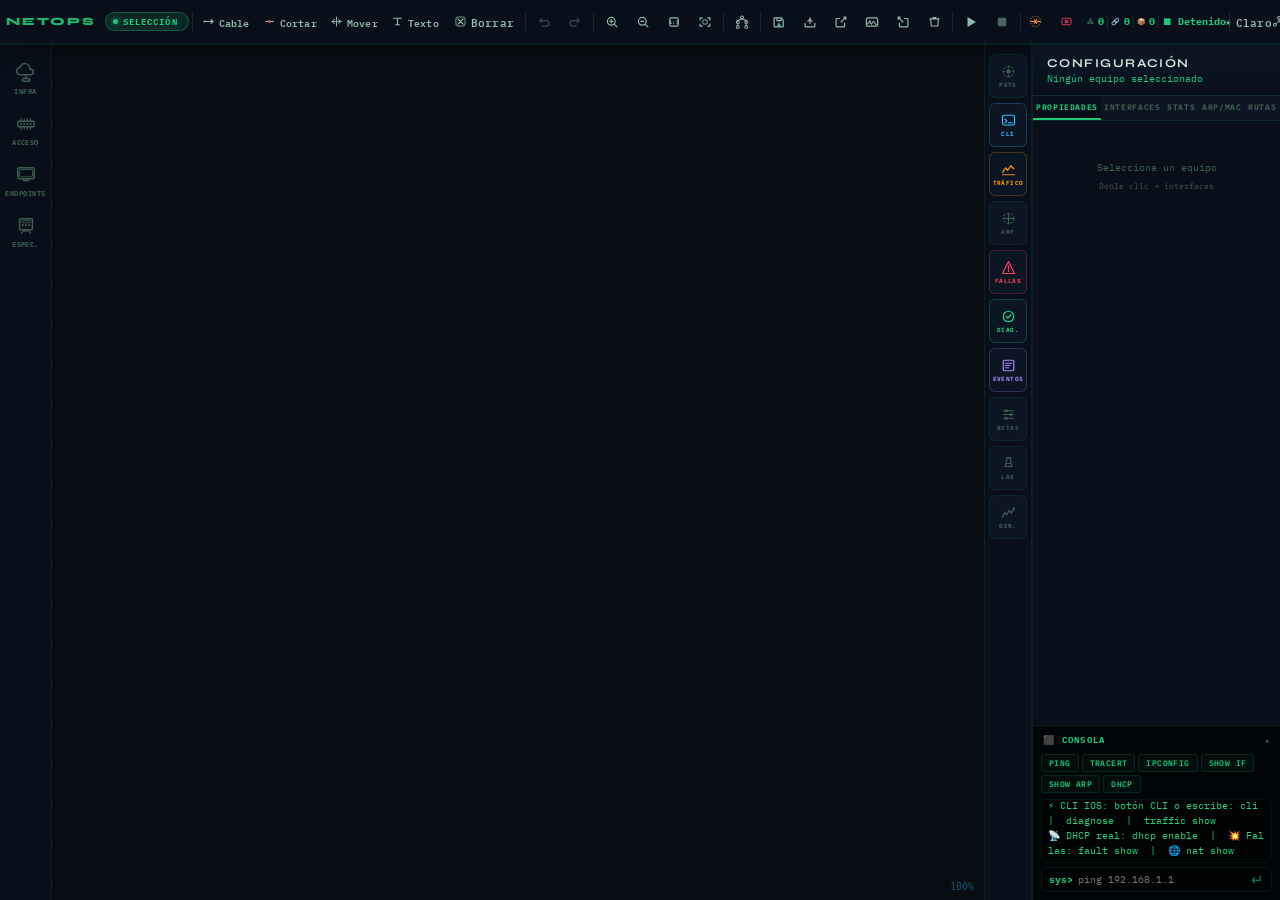
<file: simulador/index.html>
<!DOCTYPE html>
<html lang="es">
<head>
    <meta charset="UTF-8">
    <meta name="viewport" content="width=device-width, initial-scale=1.0">
    <title>NETOPS — Simulador de Red</title>
    <link rel="stylesheet" href="css/style.css">
    <link rel="icon" href="data:image/svg+xml,<svg xmlns=%22http://www.w3.org/2000/svg%22 viewBox=%220 0 32 32%22><rect width=%2232%22 height=%2232%22 rx=%224%22 fill=%22%23080f1a%22/><text y=%2224%22 x=%224%22 font-size=%2222%22 font-family=%22monospace%22 fill=%22%231ec878%22>⬡</text></svg>">
    <link href="https://fonts.googleapis.com/icon?family=Material+Icons+Outlined" rel="stylesheet">
    <meta name="google-site-verification" content="AhdD5Buj0zkjqekWatTvs5LrlQUJJcmGLckdR0I0AFw" />
</head>
<body>

<div class="container">

    <!-- ══════════════════════════════════════════════════
         HEADER SUPERIOR — acciones rápidas
    ═══════════════════════════════════════════════════ -->
    <header class="top-bar">

        <!-- Modo actual pill -->
        <div class="tb-mode-pill">
            <span class="tb-mode-dot" id="modeDot"></span>
            <span class="tb-mode-label" id="modeStatus">Selección</span>
        </div>

        <div class="tb-sep"></div>

        <!-- MODOS -->
        <div class="tb-group" title="Modos">
            <button class="tb-btn mode-btn" id="cableMode" title="Cable (C)">
                <svg viewBox="0 0 20 20"><path d="M3 10h14M14 7l3 3-3 3" stroke="currentColor" stroke-width="1.8" fill="none" stroke-linecap="round" stroke-linejoin="round"/><circle cx="4" cy="10" r="1.5" fill="currentColor"/></svg>
                <span>Cable</span>
            </button>
            <button class="tb-btn mode-btn" id="delCableMode" title="Cortar cable">
                <svg viewBox="0 0 20 20"><path d="M4 10h5M11 10h5" stroke="currentColor" stroke-width="1.8" fill="none" stroke-linecap="round"/><path d="M9 8l2 4M11 8L9 12" stroke="var(--danger)" stroke-width="1.5" stroke-linecap="round"/></svg>
                <span>Cortar</span>
            </button>
            <button class="tb-btn mode-btn" id="panMode" title="Pan (Alt+clic)">
                <svg viewBox="0 0 20 20"><path d="M10 3v14M3 10h14" stroke="currentColor" stroke-width="1.5" fill="none" stroke-linecap="round"/><path d="M7 7l-4 3 4 3M13 7l4 3-4 3" fill="none" stroke="currentColor" stroke-width="1.5" stroke-linecap="round" stroke-linejoin="round"/></svg>
                <span>Mover</span>
            </button>
            <button class="tb-btn mode-btn" id="textMode" title="Texto (T)">
                <svg viewBox="0 0 20 20"><path d="M4 5h12M10 5v10M7 15h6" stroke="currentColor" stroke-width="1.8" fill="none" stroke-linecap="round"/></svg>
                <span>Texto</span>
            </button>
            <button class="tb-btn danger" id="deleteMode" title="Eliminar (Supr)">
                <svg viewBox="0 0 20 20"><path d="M6 6l8 8M14 6l-8 8" stroke="currentColor" stroke-width="2" fill="none" stroke-linecap="round"/><rect x="3" y="3" width="14" height="14" rx="3" fill="none" stroke="currentColor" stroke-width="1.3"/></svg>
                <span>Borrar</span>
            </button>
        </div>

        <div class="tb-sep"></div>

        <!-- UNDO / REDO -->
        <div class="tb-group">
            <button class="tb-btn icon-only" id="undoBtn" title="Deshacer (Ctrl+Z)">
                <svg viewBox="0 0 20 20"><path d="M4 8H13a4 4 0 010 8H8" stroke="currentColor" stroke-width="1.7" fill="none" stroke-linecap="round" stroke-linejoin="round"/><path d="M4 8L7 5M4 8l3 3" stroke="currentColor" stroke-width="1.7" fill="none" stroke-linecap="round" stroke-linejoin="round"/></svg>
            </button>
            <button class="tb-btn icon-only" id="redoBtn" title="Rehacer (Ctrl+Y)">
                <svg viewBox="0 0 20 20"><path d="M16 8H7a4 4 0 000 8h5" stroke="currentColor" stroke-width="1.7" fill="none" stroke-linecap="round" stroke-linejoin="round"/><path d="M16 8l-3-3M16 8l-3 3" stroke="currentColor" stroke-width="1.7" fill="none" stroke-linecap="round" stroke-linejoin="round"/></svg>
            </button>
        </div>

        <div class="tb-sep"></div>

        <!-- ZOOM -->
        <div class="tb-group">
            <button class="tb-btn icon-only" id="zoomIn" title="Acercar (+)">
                <svg viewBox="0 0 20 20"><circle cx="9" cy="9" r="5.5" fill="none" stroke="currentColor" stroke-width="1.7"/><path d="M13.5 13.5L17 17M7 9h4M9 7v4" stroke="currentColor" stroke-width="1.7" stroke-linecap="round"/></svg>
            </button>
            <button class="tb-btn icon-only" id="zoomOut" title="Alejar (-)">
                <svg viewBox="0 0 20 20"><circle cx="9" cy="9" r="5.5" fill="none" stroke="currentColor" stroke-width="1.7"/><path d="M13.5 13.5L17 17M7 9h4" stroke="currentColor" stroke-width="1.7" stroke-linecap="round"/></svg>
            </button>
            <button class="tb-btn icon-only" id="zoomReset" title="Zoom 100%">
                <svg viewBox="0 0 20 20"><rect x="4" y="4" width="12" height="12" rx="2" fill="none" stroke="currentColor" stroke-width="1.7"/><text x="10" y="13.5" font-size="7" fill="currentColor" text-anchor="middle" font-weight="700">1:1</text></svg>
            </button>
            <button class="tb-btn icon-only" id="fitAll" title="Fit (F)">
                <svg viewBox="0 0 20 20"><path d="M3 7V4h3M14 4h3v3M17 13v3h-3M6 16H3v-3" stroke="currentColor" stroke-width="1.7" fill="none" stroke-linecap="round" stroke-linejoin="round"/><rect x="7" y="7" width="6" height="6" rx="1" fill="none" stroke="currentColor" stroke-width="1.3"/></svg>
            </button>
        </div>

        <div class="tb-sep"></div>

        <!-- ORDENAR TOPOLOGÍA -->
        <div class="tb-group">
            <button class="tb-btn" id="autoLayoutBtn" title="Ordenar topología automáticamente">
                <svg viewBox="0 0 20 20" fill="none" stroke="currentColor" stroke-width="1.6" stroke-linecap="round" stroke-linejoin="round">
                    <circle cx="10" cy="3.5" r="2"/>
                    <circle cx="4"  cy="10" r="2"/>
                    <circle cx="16" cy="10" r="2"/>
                    <circle cx="4"  cy="17" r="2"/>
                    <circle cx="16" cy="17" r="2"/>
                    <line x1="10" y1="5.5" x2="4"  y2="8"/>
                    <line x1="10" y1="5.5" x2="16" y2="8"/>
                    <line x1="4"  y1="12" x2="4"  y2="15"/>
                    <line x1="16" y1="12" x2="16" y2="15"/>
                </svg>
                <span>Ordenar</span>
            </button>
        </div>

        <div class="tb-sep"></div>

        <!-- ARCHIVO -->
        <div class="tb-group">
            <button class="tb-btn icon-only" id="saveNet" title="Guardar">
                <svg viewBox="0 0 20 20"><path d="M4 4h9l3 3v9a1 1 0 01-1 1H4a1 1 0 01-1-1V5a1 1 0 011-1z" fill="none" stroke="currentColor" stroke-width="1.7"/><path d="M13 4v4H7V4M10 11v5M8 14l2 2 2-2" stroke="currentColor" stroke-width="1.5" stroke-linecap="round" stroke-linejoin="round" fill="none"/></svg>
            </button>
            <button class="tb-btn icon-only" id="loadNet" title="Cargar">
                <svg viewBox="0 0 20 20"><path d="M3 12v4a1 1 0 001 1h12a1 1 0 001-1v-4M10 4v8M7 9l3-3 3 3" stroke="currentColor" stroke-width="1.7" fill="none" stroke-linecap="round" stroke-linejoin="round"/></svg>
            </button>
            <button class="tb-btn icon-only" id="exportNet" title="Exportar JSON">
                <svg viewBox="0 0 20 20"><path d="M14 3h3v3M17 3l-7 7M8 5H4a1 1 0 00-1 1v10a1 1 0 001 1h10a1 1 0 001-1v-4" stroke="currentColor" stroke-width="1.7" fill="none" stroke-linecap="round" stroke-linejoin="round"/></svg>
            </button>
            <button class="tb-btn icon-only" id="exportPNG" title="Exportar imagen PNG">
                <svg viewBox="0 0 20 20"><rect x="2" y="4" width="16" height="12" rx="2" fill="none" stroke="currentColor" stroke-width="1.7"/><circle cx="7" cy="9" r="1.5" fill="currentColor"/><path d="M2 14l4-4 3 3 3-4 4 5" stroke="currentColor" stroke-width="1.5" fill="none" stroke-linecap="round" stroke-linejoin="round"/></svg>
            </button>
            <label class="tb-btn icon-only" title="Importar JSON" style="cursor:pointer">
                <svg viewBox="0 0 20 20"><path d="M6 3H3v3M3 3l7 7M12 5h4a1 1 0 011 1v10a1 1 0 01-1 1H6a1 1 0 01-1-1v-4" stroke="currentColor" stroke-width="1.7" fill="none" stroke-linecap="round" stroke-linejoin="round"/></svg>
                <input type="file" id="importFile" accept=".json" style="display:none">
            </label>
            <button class="tb-btn icon-only danger" id="clearAll" title="Limpiar todo">
                <svg viewBox="0 0 20 20"><path d="M3 6h14M8 6V4h4v2M16 6l-1 11H5L4 6" stroke="currentColor" stroke-width="1.7" fill="none" stroke-linecap="round" stroke-linejoin="round"/></svg>
            </button>
        </div>

        <div class="tb-sep"></div>

        <!-- SIMULACIÓN -->
        <div class="tb-group">
            <button class="tb-btn" id="startSimulation" title="Iniciar simulación">
                <svg viewBox="0 0 20 20"><polygon points="5,3 17,10 5,17" fill="currentColor"/></svg>
                <span>Simular</span>
            </button>
            <button class="tb-btn icon-only" id="stopSimulation" title="Detener simulación" style="opacity:0.5">
                <svg viewBox="0 0 20 20"><rect x="4" y="4" width="12" height="12" rx="2" fill="currentColor"/></svg>
            </button>
        </div>

        <div class="tb-sep"></div>

        <!-- FALLOS -->
        <div class="tb-group">
            <button class="tb-btn mode-btn" id="failCableMode" title="Clic sobre un cable para fallar/restaurar" style="color:#fb923c">
                <svg viewBox="0 0 20 20"><path d="M3 10h5M12 10h5" stroke="currentColor" stroke-width="1.8" fill="none" stroke-linecap="round"/><path d="M8 7l4 6M12 7l-4 6" stroke="#fb923c" stroke-width="1.6" stroke-linecap="round"/><circle cx="10" cy="10" r="8" stroke="currentColor" stroke-width="1.2" fill="none" stroke-dasharray="2 2"/></svg>
                <span>Fallar Cable</span>
            </button>
            <button class="tb-btn mode-btn" id="failDeviceMode" title="Clic sobre un equipo para fallar/restaurar" style="color:#f43f5e">
                <svg viewBox="0 0 20 20"><rect x="3" y="5" width="14" height="10" rx="2" fill="none" stroke="currentColor" stroke-width="1.4"/><path d="M7 9l6 0M7 12l4 0" stroke="currentColor" stroke-width="1.2" stroke-linecap="round" opacity="0.4"/><path d="M8 8l4 4M12 8l-4 4" stroke="#f43f5e" stroke-width="1.6" stroke-linecap="round"/></svg>
                <span>Fallar Equipo</span>
            </button>
        </div>

        <!-- SPACER -->
        <div style="flex:1"></div>

        <!-- HUD contadores -->
        <div class="tb-hud">
            <span class="hud-label" title="Equipos en la red">🖧</span>
            <span class="hud-value" id="deviceCount">0</span>
            <span class="hud-sep"></span>
            <span class="hud-label" title="Cables conectados">🔗</span>
            <span class="hud-value" id="connectionCount">0</span>
            <span class="hud-sep"></span>
            <span class="hud-label" title="Paquetes en tránsito">📦</span>
            <span class="hud-value" id="packetCount">0</span>
            <span class="hud-sep"></span>
            <span class="hud-value status-value" id="connectionStatus">⏹ Detenido</span>
        </div>

        <div class="tb-sep"></div>

        <!-- EXTRAS -->
        <div class="tb-group">
            <button class="tb-btn icon-only" id="darkModeToggle" title="Cambiar tema">
                <svg viewBox="0 0 20 20" id="themeIcon"><path d="M10 3a7 7 0 100 14A7 7 0 0010 3zM10 1a9 9 0 110 18A9 9 0 0110 1z" fill="none"/><path d="M10 2a8 8 0 000 16V2z" fill="currentColor"/></svg>
            </button>
            <button class="tb-btn" id="exampleBtn" title="Red de ejemplo">
                <svg viewBox="0 0 20 20"><circle cx="10" cy="4" r="2" fill="none" stroke="currentColor" stroke-width="1.5"/><circle cx="4" cy="14" r="2" fill="none" stroke="currentColor" stroke-width="1.5"/><circle cx="16" cy="14" r="2" fill="none" stroke="currentColor" stroke-width="1.5"/><path d="M10 6v3M10 9l-4.5 3.5M10 9l4.5 3.5" stroke="currentColor" stroke-width="1.4" stroke-linecap="round"/></svg>
                <span>Ejemplo</span>
            </button>
        </div>
    </header>

    <!-- ══════════════════════════════════════════════════
         ÁREA PRINCIPAL
    ═══════════════════════════════════════════════════ -->
    <div class="main-area">

        <!-- ── SIDEBAR IZQUIERDO: 4 categorías ─────── -->
        <nav class="device-sidebar" id="deviceSidebar">

            <!-- Infraestructura -->
            <button class="dsb-cat" id="cat-infra" data-cat="infra" title="Infraestructura">
                <svg viewBox="0 0 24 24" class="dsb-icon">
                    <!-- Nube / Internet -->
                    <path d="M6 14a4 4 0 01-.5-8A5 5 0 0116 8h1a3 3 0 010 6H6z" fill="none" stroke="currentColor" stroke-width="1.6" stroke-linejoin="round"/>
                    <!-- Línea bajando -->
                    <path d="M12 14v4" stroke="currentColor" stroke-width="1.5" stroke-linecap="round"/>
                    <!-- Dispositivo base -->
                    <rect x="8" y="18" width="8" height="3" rx="1" fill="none" stroke="currentColor" stroke-width="1.4"/>
                </svg>
                <span>Infra</span>
            </button>

            <!-- Acceso / L2 -->
            <button class="dsb-cat" id="cat-l2" data-cat="l2" title="Acceso / L2">
                <svg viewBox="0 0 24 24" class="dsb-icon">
                    <!-- Switch: cuerpo -->
                    <rect x="3" y="9" width="18" height="6" rx="1.5" fill="none" stroke="currentColor" stroke-width="1.6"/>
                    <!-- Puertos -->
                    <rect x="5.5" y="11" width="2" height="2" rx=".4" fill="currentColor"/>
                    <rect x="9"   y="11" width="2" height="2" rx=".4" fill="currentColor"/>
                    <rect x="12.5" y="11" width="2" height="2" rx=".4" fill="currentColor"/>
                    <rect x="16"  y="11" width="2" height="2" rx=".4" fill="currentColor"/>
                    <!-- Cables arriba/abajo -->
                    <path d="M6.5 9V6M10 9V6M13.5 9V6M17 9V6" stroke="currentColor" stroke-width="1.2" stroke-linecap="round"/>
                    <path d="M6.5 15v3M10 15v3M13.5 15v3M17 15v3" stroke="currentColor" stroke-width="1.2" stroke-linecap="round"/>
                </svg>
                <span>Acceso</span>
            </button>

            <!-- Endpoints -->
            <button class="dsb-cat" id="cat-ep" data-cat="ep" title="Endpoints">
                <svg viewBox="0 0 24 24" class="dsb-icon">
                    <!-- Monitor -->
                    <rect x="3" y="4" width="18" height="12" rx="1.5" fill="none" stroke="currentColor" stroke-width="1.6"/>
                    <!-- Pantalla interna -->
                    <rect x="5" y="6" width="14" height="8" rx=".8" fill="none" stroke="currentColor" stroke-width="1"/>
                    <!-- Pie -->
                    <path d="M9 16v2h6v-2" stroke="currentColor" stroke-width="1.4" fill="none" stroke-linecap="round"/>
                </svg>
                <span>Endpoints</span>
            </button>

            <!-- Especializados -->
            <button class="dsb-cat" id="cat-sp" data-cat="sp" title="Especializados">
                <svg viewBox="0 0 24 24" class="dsb-icon">
                    <!-- Teléfono IP -->
                    <path d="M6 4h12a1 1 0 011 1v10a1 1 0 01-1 1H6a1 1 0 01-1-1V5a1 1 0 011-1z" fill="none" stroke="currentColor" stroke-width="1.6"/>
                    <!-- Teclado mini -->
                    <rect x="7.5" y="10" width="2" height="2" rx=".3" fill="currentColor"/>
                    <rect x="11"  y="10" width="2" height="2" rx=".3" fill="currentColor"/>
                    <rect x="14.5" y="10" width="2" height="2" rx=".3" fill="currentColor"/>
                    <!-- Pantalla -->
                    <rect x="7.5" y="6" width="9" height="2.5" rx=".5" fill="none" stroke="currentColor" stroke-width="1"/>
                    <!-- Auricular -->
                    <path d="M7 20c0-2 4-3 5-3s5 1 5 3" stroke="currentColor" stroke-width="1.4" fill="none" stroke-linecap="round"/>
                </svg>
                <span>Espec.</span>
            </button>

            <div class="dsb-spacer"></div>

        </nav>

        <!-- Sub-paletas flotantes (una por categoría) -->
        <div class="sub-palette" id="sub-infra">
            <div class="sp-arrow"></div>
            <div class="sp-title">Infraestructura</div>
            <div class="sp-grid" id="grid-infra"></div>
        </div>
        <div class="sub-palette" id="sub-l2">
            <div class="sp-arrow"></div>
            <div class="sp-title">Acceso / L2</div>
            <div class="sp-grid" id="grid-l2"></div>
        </div>
        <div class="sub-palette" id="sub-ep">
            <div class="sp-arrow"></div>
            <div class="sp-title">Endpoints</div>
            <div class="sp-grid" id="grid-ep"></div>
        </div>
        <div class="sub-palette" id="sub-sp">
            <div class="sp-arrow"></div>
            <div class="sp-title">Especializados</div>
            <div class="sp-grid" id="grid-sp"></div>
        </div>

        <!-- Canvas -->
        <div class="canvas-container" id="canvas-container">
            <canvas id="networkCanvas"></canvas>
            <div class="canvas-hint">C=cable · F=fit · Alt+clic=pan · Rueda=zoom · Supr=borrar</div>
        </div>

        <!-- ── BARRA VERTICAL DERECHA: herramientas avanzadas ── -->
        <div class="tools-rail" id="toolsRail">
            <button class="rail-btn" id="openCLIBtn" title="CLI Cisco IOS">
                <svg viewBox="0 0 20 20"><rect x="2" y="3" width="16" height="13" rx="2" fill="none" stroke="currentColor" stroke-width="1.6"/><path d="M5 8l3 2.5L5 13M10 13h5" stroke="currentColor" stroke-width="1.5" stroke-linecap="round" stroke-linejoin="round"/></svg>
                <span>CLI</span>
            </button>
            <button class="rail-btn" id="openTrafficBtn" title="Monitor de Tráfico">
                <svg viewBox="0 0 20 20"><polyline points="2,14 6,8 9,11 13,5 17,9" fill="none" stroke="currentColor" stroke-width="1.7" stroke-linecap="round" stroke-linejoin="round"/><line x1="2" y1="17" x2="18" y2="17" stroke="currentColor" stroke-width="1.2" stroke-linecap="round"/></svg>
                <span>Tráfico</span>
            </button>
            <button class="rail-btn" id="openFaultBtn" title="Simulación de Fallas">
                <svg viewBox="0 0 20 20"><path d="M10 2l8 16H2L10 2z" fill="none" stroke="currentColor" stroke-width="1.6" stroke-linejoin="round"/><path d="M10 8v4M10 14v1" stroke="currentColor" stroke-width="1.8" stroke-linecap="round"/></svg>
                <span>Fallas</span>
            </button>
            <button class="rail-btn" id="openDiagBtn" title="Diagnóstico Automático">
                <svg viewBox="0 0 20 20"><circle cx="10" cy="10" r="7" fill="none" stroke="currentColor" stroke-width="1.6"/><path d="M7 10l2 2 4-4" stroke="currentColor" stroke-width="1.8" stroke-linecap="round" stroke-linejoin="round"/></svg>
                <span>Diag.</span>
            </button>
            <button class="rail-btn" id="openEventLogBtn" title="Historial de Eventos">
                <svg viewBox="0 0 20 20"><rect x="3" y="3" width="14" height="14" rx="2" fill="none" stroke="currentColor" stroke-width="1.6"/><path d="M6 7h8M6 10h6M6 13h4" stroke="currentColor" stroke-width="1.4" stroke-linecap="round"/></svg>
                <span>Eventos</span>
            </button>
        </div>

        <!-- Panel derecho -->
        <aside class="config-panel">
            <div class="panel-header">
                <h3>Configuración</h3>
                <span class="panel-subtitle" id="selectedDeviceInfo">Ningún equipo seleccionado</span>
            </div>
            <div class="panel-tabs">
                <button class="tab-btn active" data-tab="props">Propiedades</button>
                <button class="tab-btn" data-tab="iface">Interfaces</button>
                <button class="tab-btn" data-tab="stats">Stats</button>
            </div>
            <div class="panel-content">
                <div class="tab-content active" id="tab-props">
                    <div id="propertyContent">
                        <p class="info-message" style="margin-top:16px;text-align:center;line-height:1.8">
                            Selecciona un equipo<br>
                            <small style="color:var(--text-dim)">Doble clic → interfaces</small>
                        </p>
                    </div>
                </div>
                <div class="tab-content" id="tab-iface">
                    <div id="interfacesList"><div class="info-message">Selecciona un equipo para ver sus interfaces.</div></div>
                </div>
                <div class="tab-content" id="tab-stats">
                    <div id="deviceStats"><div class="info-message">Sin estadísticas aún.</div></div>
                </div>
            </div>
            <div class="console-section">
                <div class="console-toggle" id="consoleToggle">
                    <h4>⬛ CONSOLA</h4>
                    <span class="chevron">▴</span>
                </div>
                <div class="console-body">
                    <div class="cmd-quick">
                        <button class="cmd-btn" data-cmd="ping ">ping</button>
                        <button class="cmd-btn" data-cmd="tracert ">tracert</button>
                        <button class="cmd-btn" data-cmd="ipconfig">ipconfig</button>
                        <button class="cmd-btn" data-cmd="show interfaces">show if</button>
                        <button class="cmd-btn" data-cmd="show arp">show arp</button>
                        <button class="cmd-btn" data-cmd="dhcp request">dhcp</button>
                    </div>
                    <div class="console-output" id="consoleOutput"></div>
                    <div class="console-input-wrap">
                        <span class="prompt"><span id="consoleDevice">sys</span>&gt;</span>
                        <input type="text" id="consoleInput" placeholder="ping 192.168.1.1" autocomplete="off" spellcheck="false">
                        <button id="sendCommand" class="send-btn">↵</button>
                    </div>
                </div>
            </div>
        </aside>
    </div>
</div>

<!-- Toolbar fantasma → app.js::buildToolbar() lo necesita, lo dejamos oculto -->
<header class="toolbar" style="display:none" aria-hidden="true">
    <div class="tool-group" id="actions-group"></div>
</header>

<div id="portTooltip" style="display:none;position:fixed;z-index:900;pointer-events:none;"></div>

<!-- ════════════════════════════════════════════════════════════════
     SCRIPTS — carga en orden estricto de dependencias.
     Regla: un módulo solo puede usar símbolos de módulos cargados ANTES que él.

     Grupo 1 — Infraestructura global (sin dependencias entre sí)
     Grupo 2 — Primitivas de red (IPv6 primero, lo usan routing y engine)
     Grupo 3 — Motor de paquetes (depende de Grupo 2)
     Grupo 4 — Dispositivos y render (dependen del motor)
     Grupo 5 — Servicios de red (dependen de dispositivos)
     Grupo 6 — UI y labs (dependen de todo lo anterior)
     ════════════════════════════════════════════════════════════════ -->

<!-- Grupo 1 — Infraestructura global -->
<script src="js/errorhandler.js"></script>
<script src="js/logger.js"></script>
<script src="js/storage.js"></script>

<!-- Grupo 2 — Primitivas de red
     ipv6.js DEBE ir primero: define IPv6Utils, RoutingTableIPv6 y NDCache
     que routing.js y engine.js usan en tiempo de ejecución. -->
<script src="js/ipv6.js"></script>
<script src="js/packet.js"></script>
<script src="js/arp.js"></script>
<script src="js/switching.js"></script>
<script src="js/vlan.js"></script>

<!-- Grupo 3 — Motor de paquetes (usa primitivas del Grupo 2) -->
<script src="js/nat.js"></script>
<script src="js/firewall-engine.js"></script>
<script src="js/routing.js"></script>
<script src="js/engine.js"></script>

<!-- Grupo 4 — Dispositivos, renderer y simulador principal -->
<script src="js/devices.js"></script>
<script src="js/renderer.js"></script>
<script src="js/network.js"></script>

<!-- Grupo 5 — Servicios de red (dependen de devices + engine) -->
<script src="js/networkcontroller.js"></script>
<script src="js/dhcp.js"></script>
<script src="js/tcp-engine.js"></script>

<!-- Grupo 6 — UI, CLI, animaciones y labs (dependen de todo lo anterior) -->
<script src="js/cli.js"></script>
<script src="js/metrics-dashboard.js"></script>
<script src="js/link-config-panel.js"></script>
<script src="js/traffic-generator.js"></script>
<script src="js/advanced.js"></script>
<script src="js/packet-animator.js"></script>
<script src="js/arp-visualizer.js"></script>
<script src="js/routing-visualizer.js"></script>
<script src="js/lab-guide.js"></script>
<script src="js/lab-checker.js"></script>
<script src="js/console.js"></script>
<script src="js/app.js"></script>

<script>
/* ── Definición de dispositivos con SVG de redes ─────────────────── */
const NET_DEVICES = {
    infra: [
        { name:'Internet',  label:'Internet',       svg:'<circle cx="12" cy="12" r="9" fill="none" stroke="currentColor" stroke-width="1.6"/><path d="M12 3c-3 4-3 14 0 18M12 3c3 4 3 14 0 18M3 12h18M4 8h16M4 16h16" stroke="currentColor" stroke-width="1.2" fill="none"/>' },
        { name:'ISP',       label:'ISP',            svg:'<rect x="4" y="7" width="16" height="10" rx="1.5" fill="none" stroke="currentColor" stroke-width="1.6"/><path d="M8 11h2M8 14h8M14 11h2" stroke="currentColor" stroke-width="1.4" stroke-linecap="round"/><path d="M7 7V5M12 7V4M17 7V5" stroke="currentColor" stroke-width="1.3" stroke-linecap="round"/>' },
        { name:'Firewall',  label:'Firewall',       svg:'<path d="M12 3L4 7v5c0 4.4 3.4 8.5 8 9.5 4.6-1 8-5.1 8-9.5V7L12 3z" fill="none" stroke="currentColor" stroke-width="1.6" stroke-linejoin="round"/><path d="M9 12l2 2 4-4" stroke="currentColor" stroke-width="1.6" stroke-linecap="round" stroke-linejoin="round" fill="none"/>' },
        { name:'Router',    label:'Router',         svg:'<circle cx="12" cy="12" r="7" fill="none" stroke="currentColor" stroke-width="1.6"/><path d="M12 5v14M5 12h14M7.2 7.2l9.6 9.6M16.8 7.2L7.2 16.8" stroke="currentColor" stroke-width="1.1" fill="none"/><circle cx="12" cy="12" r="2" fill="currentColor"/>' },
        { name:'RouterWifi',label:'Router WiFi',    svg:'<circle cx="12" cy="14" r="5" fill="none" stroke="currentColor" stroke-width="1.5"/><path d="M7 9a7 7 0 0110 0M9.5 11.5a4 4 0 015 0" stroke="currentColor" stroke-width="1.5" fill="none" stroke-linecap="round"/><circle cx="12" cy="14" r="1.5" fill="currentColor"/>' },
        { name:'AC',        label:'WiFi Controller',svg:'<rect x="3" y="9" width="18" height="6" rx="2" fill="none" stroke="currentColor" stroke-width="1.6"/><path d="M8 7a6 6 0 018 0M10 4.5a9 9 0 014 0" stroke="currentColor" stroke-width="1.4" fill="none" stroke-linecap="round"/><circle cx="9" cy="12" r="1" fill="currentColor"/><circle cx="12" cy="12" r="1" fill="currentColor"/><circle cx="15" cy="12" r="1" fill="currentColor"/>' },
        { name:'Bridge',    label:'Bridge',         svg:'<rect x="3" y="10" width="18" height="4" rx="1" fill="none" stroke="currentColor" stroke-width="1.6"/><path d="M7 10V7M12 10V7M17 10V7M7 14v3M12 14v3M17 14v3" stroke="currentColor" stroke-width="1.4" stroke-linecap="round"/>' },
        { name:'SDWAN',     label:'SD-WAN',         svg:'<path d="M3 12h18M3 8h18M3 16h18" stroke="currentColor" stroke-width="1.4" fill="none" stroke-linecap="round"/><rect x="7" y="7" width="4" height="10" rx="1" fill="none" stroke="currentColor" stroke-width="1.4"/><rect x="13" y="7" width="4" height="10" rx="1" fill="none" stroke="currentColor" stroke-width="1.4"/>' },
    ],
    l2: [
        { name:'Switch',    label:'Switch',         svg:'<rect x="3" y="9" width="18" height="6" rx="1.5" fill="none" stroke="currentColor" stroke-width="1.6"/><rect x="5.5" y="11" width="2" height="2" rx=".4" fill="currentColor"/><rect x="9" y="11" width="2" height="2" rx=".4" fill="currentColor"/><rect x="12.5" y="11" width="2" height="2" rx=".4" fill="currentColor"/><rect x="16" y="11" width="2" height="2" rx=".4" fill="currentColor"/><path d="M6.5 9V6M10 9V6M13.5 9V6M17 9V6" stroke="currentColor" stroke-width="1.2" stroke-linecap="round"/>' },
        { name:'SwitchPoE', label:'Switch PoE',     svg:'<rect x="3" y="9" width="18" height="6" rx="1.5" fill="none" stroke="currentColor" stroke-width="1.6"/><rect x="5.5" y="11" width="2" height="2" rx=".4" fill="currentColor"/><rect x="9" y="11" width="2" height="2" rx=".4" fill="currentColor"/><rect x="12.5" y="11" width="2" height="2" rx=".4" fill="currentColor"/><rect x="16" y="11" width="2" height="2" rx=".4" fill="currentColor"/><path d="M6.5 9V6M10 9V6M13.5 9V6M17 9V6" stroke="currentColor" stroke-width="1.2" stroke-linecap="round"/><circle cx="19" cy="8" r="2" fill="#f59e0b"/><text x="19" y="9" font-size="3" text-anchor="middle" fill="#000">P</text>' },
        { name:'ONT',       label:'ONT',            svg:'<rect x="5" y="5" width="14" height="14" rx="2" fill="none" stroke="currentColor" stroke-width="1.6"/><path d="M10 9l-3 3 3 3M14 9l3 3-3 3" stroke="currentColor" stroke-width="1.4" fill="none" stroke-linecap="round" stroke-linejoin="round"/>' },
        { name:'OLT',       label:'OLT',            svg:'<rect x="3" y="7" width="18" height="10" rx="1.5" fill="none" stroke="currentColor" stroke-width="1.6"/><path d="M8 12h8M6 10h2M6 14h2" stroke="currentColor" stroke-width="1.4" stroke-linecap="round"/><circle cx="16" cy="10" r="1" fill="#4ade80"/><circle cx="16" cy="14" r="1" fill="#4ade80"/>' },
        { name:'AP',        label:'Access Point',   svg:'<path d="M7 9a7 7 0 0110 0M9.5 11.5a4 4 0 015 0" stroke="currentColor" stroke-width="1.5" fill="none" stroke-linecap="round"/><circle cx="12" cy="14" r="2" fill="none" stroke="currentColor" stroke-width="1.5"/><path d="M12 16v3" stroke="currentColor" stroke-width="1.4" stroke-linecap="round"/>' },
        { name:'Splitter',  label:'Splitter',       svg:'<circle cx="5" cy="12" r="2" fill="none" stroke="currentColor" stroke-width="1.5"/><path d="M7 12h3" stroke="currentColor" stroke-width="1.4" stroke-linecap="round"/><line x1="10" y1="12" x2="14" y2="7" stroke="currentColor" stroke-width="1.3" stroke-linecap="round"/><line x1="10" y1="12" x2="14" y2="10" stroke="currentColor" stroke-width="1.3" stroke-linecap="round"/><line x1="10" y1="12" x2="14" y2="14" stroke="currentColor" stroke-width="1.3" stroke-linecap="round"/><line x1="10" y1="12" x2="14" y2="17" stroke="currentColor" stroke-width="1.3" stroke-linecap="round"/><circle cx="16" cy="7" r="1.5" fill="none" stroke="currentColor" stroke-width="1.3"/><circle cx="16" cy="10" r="1.5" fill="none" stroke="currentColor" stroke-width="1.3"/><circle cx="16" cy="14" r="1.5" fill="none" stroke="currentColor" stroke-width="1.3"/><circle cx="16" cy="17" r="1.5" fill="none" stroke="currentColor" stroke-width="1.3"/>' },
        { name:'ADN',       label:'ADN',            svg:'<rect x="3" y="5" width="18" height="14" rx="2" fill="none" stroke="currentColor" stroke-width="1.6"/><path d="M7 9h10M7 12h10M7 15h6" stroke="currentColor" stroke-width="1.3" stroke-linecap="round"/><circle cx="17" cy="15" r="1.5" fill="#4ade80"/>' },
        { name:'Mufla',     label:'Mufla',          svg:'<ellipse cx="12" cy="12" rx="8" ry="5" fill="none" stroke="currentColor" stroke-width="1.6"/><path d="M4 12h-2M20 12h2" stroke="currentColor" stroke-width="1.5" stroke-linecap="round"/><path d="M8 10c1 1 2 1 4 0s3-1 4 0" stroke="currentColor" stroke-width="1.2" fill="none" stroke-linecap="round"/><path d="M8 14c1-1 2-1 4 0s3 1 4 0" stroke="currentColor" stroke-width="1.2" fill="none" stroke-linecap="round"/>' },
        { name:'CajaNAT',   label:'Caja NAT',       svg:'<rect x="3" y="7" width="18" height="10" rx="2" fill="none" stroke="currentColor" stroke-width="1.6"/><path d="M8 12h8M14 10l2 2-2 2" stroke="currentColor" stroke-width="1.4" stroke-linecap="round" stroke-linejoin="round" fill="none"/><text x="12" y="8" font-size="3.5" text-anchor="middle" fill="currentColor" font-family="monospace">NAT</text>' },
    ],
    ep: [
        { name:'PC',        label:'PC',             svg:'<rect x="3" y="4" width="18" height="12" rx="1.5" fill="none" stroke="currentColor" stroke-width="1.6"/><rect x="5" y="6" width="14" height="8" rx=".5" fill="none" stroke="currentColor" stroke-width="1"/><path d="M9 16v2h6v-2" stroke="currentColor" stroke-width="1.4" fill="none" stroke-linecap="round"/>' },
        { name:'Server',    label:'Servidor',        svg:'<rect x="4" y="3" width="16" height="18" rx="1.5" fill="none" stroke="currentColor" stroke-width="1.6"/><rect x="6" y="6" width="12" height="3" rx=".5" fill="none" stroke="currentColor" stroke-width="1"/><rect x="6" y="11" width="12" height="3" rx=".5" fill="none" stroke="currentColor" stroke-width="1"/><rect x="6" y="16" width="12" height="2" rx=".5" fill="none" stroke="currentColor" stroke-width="1"/><circle cx="16" cy="7.5" r=".8" fill="currentColor"/><circle cx="16" cy="12.5" r=".8" fill="currentColor"/>' },
        { name:'Laptop',    label:'Laptop',         svg:'<path d="M5 6h14a1 1 0 011 1v8H4V7a1 1 0 011-1z" fill="none" stroke="currentColor" stroke-width="1.6"/><rect x="6" y="7.5" width="12" height="6" rx=".5" fill="none" stroke="currentColor" stroke-width="1"/><path d="M2 15h20l-1 2H3l-1-2z" fill="none" stroke="currentColor" stroke-width="1.4" stroke-linejoin="round"/>' },
        { name:'Phone',     label:'Celular',        svg:'<rect x="7" y="2" width="10" height="20" rx="2" fill="none" stroke="currentColor" stroke-width="1.6"/><rect x="9" y="4" width="6" height="13" rx=".5" fill="none" stroke="currentColor" stroke-width="1"/><circle cx="12" cy="19.5" r="1" fill="currentColor"/>' },
        { name:'Printer',   label:'Impresora',      svg:'<rect x="4" y="8" width="16" height="8" rx="1.5" fill="none" stroke="currentColor" stroke-width="1.6"/><path d="M7 8V5h10v3M7 16v3h10v-3" stroke="currentColor" stroke-width="1.4" stroke-linecap="round" fill="none"/><circle cx="16" cy="12" r="1" fill="currentColor"/>' },
        { name:'Camera',    label:'Cámara IP',      svg:'<path d="M4 8h10l3-3v14l-3-3H4V8z" fill="none" stroke="currentColor" stroke-width="1.6" stroke-linejoin="round"/><circle cx="10" cy="12" r="2.5" fill="none" stroke="currentColor" stroke-width="1.4"/>' },
        { name:'DVR',       label:'DVR/NVR',        svg:'<rect x="3" y="7" width="18" height="10" rx="1.5" fill="none" stroke="currentColor" stroke-width="1.6"/><circle cx="8" cy="12" r="2" fill="none" stroke="currentColor" stroke-width="1.3"/><path d="M12 10h6M12 14h6" stroke="currentColor" stroke-width="1.3" stroke-linecap="round"/>' },
    ],
    sp: [
        { name:'IPPhone',         label:'Teléfono IP',      svg:'<path d="M6 4h12a1 1 0 011 1v10a1 1 0 01-1 1H6a1 1 0 01-1-1V5a1 1 0 011-1z" fill="none" stroke="currentColor" stroke-width="1.6"/><rect x="8" y="6" width="8" height="3" rx=".5" fill="none" stroke="currentColor" stroke-width="1"/><rect x="7.5" y="10.5" width="2" height="2" rx=".3" fill="currentColor"/><rect x="11" y="10.5" width="2" height="2" rx=".3" fill="currentColor"/><rect x="14.5" y="10.5" width="2" height="2" rx=".3" fill="currentColor"/><path d="M8 20c0-2 3-2.5 4-2.5s4 .5 4 2.5" stroke="currentColor" stroke-width="1.4" fill="none" stroke-linecap="round"/>' },
        { name:'ControlTerminal', label:'Terminal Control',  svg:'<rect x="3" y="5" width="18" height="12" rx="2" fill="none" stroke="currentColor" stroke-width="1.6"/><path d="M7 10l3 2-3 2M13 14h4" stroke="currentColor" stroke-width="1.5" stroke-linecap="round" stroke-linejoin="round" fill="none"/>' },
        { name:'PayTerminal',     label:'Terminal Cobro',    svg:'<rect x="6" y="3" width="12" height="18" rx="2" fill="none" stroke="currentColor" stroke-width="1.6"/><rect x="8" y="5" width="8" height="5" rx=".5" fill="none" stroke="currentColor" stroke-width="1"/><rect x="8" y="12" width="2" height="2" rx=".3" fill="currentColor"/><rect x="11" y="12" width="2" height="2" rx=".3" fill="currentColor"/><rect x="14" y="12" width="2" height="2" rx=".3" fill="currentColor"/><rect x="8" y="15.5" width="2" height="2" rx=".3" fill="currentColor"/><rect x="11" y="15.5" width="2" height="2" rx=".3" fill="currentColor"/><rect x="14" y="15.5" width="2" height="2" rx=".3" fill="currentColor"/>' },
        { name:'Alarm',           label:'Alarma',            svg:'<path d="M12 3a6 6 0 016 6v4l2 3H4l2-3V9a6 6 0 016-6z" fill="none" stroke="currentColor" stroke-width="1.6" stroke-linejoin="round"/><path d="M10 19a2 2 0 004 0" stroke="currentColor" stroke-width="1.5" fill="none"/>' },
    ],
};

document.addEventListener('DOMContentLoaded', () => {

    /* ── Construir sub-paletas ─────────────────────── */
    Object.entries(NET_DEVICES).forEach(([cat, devs]) => {
        const grid = document.getElementById('grid-' + cat);
        if (!grid) return;
        devs.forEach(({ name, label, svg }) => {
            const btn = document.createElement('button');
            btn.className = 'sp-btn';
            btn.title = label;
            btn.innerHTML = `<svg viewBox="0 0 24 24" class="sp-icon">${svg}</svg><span class="sp-label">${label}</span>`;
            btn.addEventListener('click', () => {
                /* Disparar el mismo flujo que app.js usa internamente:
                   buscamos el botón equivalente en el toolbar oculto */
                const hidden = document.querySelector('.toolbar');
                if (hidden) {
                    const match = [...hidden.querySelectorAll('.btn')].find(b => b.title === label || b.title === name);
                    if (match) { match.click(); }
                }
                closePalettes();
            });
            grid.appendChild(btn);
        });
    });

    /* ── Toggle sub-paletas ────────────────────────── */
    let openCat = null;

    document.querySelectorAll('.dsb-cat').forEach(btn => {
        btn.addEventListener('click', e => {
            e.stopPropagation();
            const cat = btn.dataset.cat;
            const palette = document.getElementById('sub-' + cat);
            if (openCat === cat) { closePalettes(); return; }
            closePalettes();
            openCat = cat;
            btn.classList.add('active');
            // Alinear verticalmente con el botón
            const rect = btn.getBoundingClientRect();
            const sidebar = document.getElementById('deviceSidebar').getBoundingClientRect();
            palette.style.top = (rect.top - sidebar.top) + 'px';
            palette.classList.add('open');
        });
    });

    document.addEventListener('click', e => {
        if (!e.target.closest('.device-sidebar') && !e.target.closest('.sub-palette')) closePalettes();
    });

    function closePalettes() {
        document.querySelectorAll('.sub-palette').forEach(p => p.classList.remove('open'));
        document.querySelectorAll('.dsb-cat').forEach(b => b.classList.remove('active'));
        openCat = null;
    }

    /* ── Botón Ejemplo ─────────────────────────────── */
    document.getElementById('exampleBtn')?.addEventListener('click', () => {
        /* app.js agrega el botón Ejemplo al toolbar oculto */
        const hidden = document.querySelector('.toolbar');
        if (hidden) {
            const exBtn = [...hidden.querySelectorAll('.btn')].find(b => b.textContent.includes('Ejemplo'));
            if (exBtn) exBtn.click();
        }
    });

    /* ── Título del botón darkModeToggle lo maneja app.js, sólo sincronizamos el icono ── */
    const observer = new MutationObserver(() => {});
    observer.observe(document.body, { attributes: true, attributeFilter: ['class'] });
});
</script>

</body>
<!-- Modal Auto-Layout (Ordenar topología) -->
<div id="layoutModal" style="display:none;position:fixed;inset:0;z-index:900;background:rgba(0,0,0,.65);align-items:center;justify-content:center;">
    <div style="background:var(--bg-panel,#080f1a);border:1px solid rgba(30,200,120,0.35);border-radius:14px;padding:24px 28px;min-width:280px;box-shadow:0 16px 48px rgba(0,0,0,0.7),0 0 24px rgba(30,200,120,0.1);font-family:'IBM Plex Mono',monospace;">
        <div style="font-size:13px;color:#1ec878;font-weight:700;margin-bottom:16px;letter-spacing:.05em;display:flex;align-items:center;gap:8px;">
            <svg viewBox="0 0 20 20" width="18" height="18" fill="none" stroke="#1ec878" stroke-width="1.7" stroke-linecap="round"><circle cx="10" cy="3.5" r="2"/><circle cx="4" cy="10" r="2"/><circle cx="16" cy="10" r="2"/><circle cx="4" cy="17" r="2"/><circle cx="16" cy="17" r="2"/><line x1="10" y1="5.5" x2="4" y2="8"/><line x1="10" y1="5.5" x2="16" y2="8"/><line x1="4" y1="12" x2="4" y2="15"/><line x1="16" y1="12" x2="16" y2="15"/></svg>
            Ordenar Topología
        </div>
        <div style="font-size:10px;color:#64748b;margin-bottom:14px;">Elige la dirección del árbol:</div>
        <div style="display:grid;grid-template-columns:1fr 1fr;gap:10px;margin-bottom:18px;">
            <button id="layoutTopDown" style="padding:14px 8px;background:#0c1e30;border:2px solid #334155;border-radius:9px;color:#e2e8f0;font-size:11px;cursor:pointer;font-family:inherit;display:flex;flex-direction:column;align-items:center;gap:6px;transition:all .15s;">
                <svg viewBox="0 0 24 24" width="28" height="28" fill="none" stroke="currentColor" stroke-width="1.8" stroke-linecap="round"><circle cx="12" cy="4" r="2.2"/><circle cx="6" cy="12" r="2.2"/><circle cx="18" cy="12" r="2.2"/><circle cx="3" cy="20" r="2.2"/><circle cx="9" cy="20" r="2.2"/><circle cx="15" cy="20" r="2.2"/><circle cx="21" cy="20" r="2.2"/><line x1="12" y1="6.2" x2="6" y2="9.8"/><line x1="12" y1="6.2" x2="18" y2="9.8"/><line x1="6" y1="14.2" x2="3" y2="17.8"/><line x1="6" y1="14.2" x2="9" y2="17.8"/><line x1="18" y1="14.2" x2="15" y2="17.8"/><line x1="18" y1="14.2" x2="21" y2="17.8"/></svg>
                ↓ Vertical
            </button>
            <button id="layoutLeftRight" style="padding:14px 8px;background:#0c1e30;border:2px solid #334155;border-radius:9px;color:#e2e8f0;font-size:11px;cursor:pointer;font-family:inherit;display:flex;flex-direction:column;align-items:center;gap:6px;transition:all .15s;">
                <svg viewBox="0 0 24 24" width="28" height="28" fill="none" stroke="currentColor" stroke-width="1.8" stroke-linecap="round" style="transform:rotate(-90deg)"><circle cx="12" cy="4" r="2.2"/><circle cx="6" cy="12" r="2.2"/><circle cx="18" cy="12" r="2.2"/><circle cx="3" cy="20" r="2.2"/><circle cx="9" cy="20" r="2.2"/><circle cx="15" cy="20" r="2.2"/><circle cx="21" cy="20" r="2.2"/><line x1="12" y1="6.2" x2="6" y2="9.8"/><line x1="12" y1="6.2" x2="18" y2="9.8"/><line x1="6" y1="14.2" x2="3" y2="17.8"/><line x1="6" y1="14.2" x2="9" y2="17.8"/><line x1="18" y1="14.2" x2="15" y2="17.8"/><line x1="18" y1="14.2" x2="21" y2="17.8"/></svg>
                → Horizontal
            </button>
        </div>
        <button id="layoutCancel" style="width:100%;padding:8px;background:#1e2533;border:1px solid #334155;border-radius:7px;color:#94a3b8;font-size:11px;cursor:pointer;font-family:inherit;">Cancelar</button>
    </div>
</div>
</html>
</file>
<file: simulador/css/style.css>
@import url('https://fonts.googleapis.com/css2?family=IBM+Plex+Mono:wght@400;500;600;700&family=Syne:wght@400;600;700;800&display=swap');

/* ════════════════════════════════════════════════════════════════
   NETOPS — Network Operations Center UI
   Aesthetic: Glass Terminal / NOC Control Room
   Dark glass panels · Phosphor green accents · Geometric precision
   ════════════════════════════════════════════════════════════════ */

:root {
    /* ── Network cable colors ── */
    --fibra:    #f59e0b;
    --cobre:    #38bdf8;
    --wireless: #a78bfa;
    --poe:      #4ade80;

    /* ── Status colors ── */
    --success:  #22d37a;
    --danger:   #ff4060;
    --warn:     #f59e0b;

    /* ── Core palette — deep navy glass ── */
    --bg:           #050a12;
    --bg-panel:     #080f1a;
    --bg-card:      #0c1524;
    --bg-card2:     #0e1a2c;
    --bg-card-hover:#111f34;
    --bg-glass:     rgba(12, 21, 36, 0.82);

    /* ── Borders ── */
    --border:       rgba(30, 200, 120, 0.10);
    --border-glow:  rgba(30, 200, 120, 0.35);
    --border-mid:   rgba(30, 200, 120, 0.18);

    /* ── Text ── */
    --text:         #8fb8a8;
    --text-dim:     #3d6050;
    --text-bright:  #d4efe5;

    /* ── Accent: phosphor green ── */
    --accent:       #1ec878;
    --accent-dim:   rgba(30, 200, 120, 0.12);
    --accent-glow:  0 0 12px rgba(30, 200, 120, 0.4);

    /* ── Fonts ── */
    --mono:    'IBM Plex Mono', monospace;
    --display: 'Syne', sans-serif;

    /* ── Sizing ── */
    --topbar-h: 44px;
    --sidebar-w: 60px;
    --rail-w:   54px;
    --panel-w:  288px;
    --radius:   6px;
    --radius-lg:10px;
}

/* ── Light mode override ── */
body.light-mode {
    --bg:           #f0f5f2;
    --bg-panel:     #ffffff;
    --bg-card:      #f5faf7;
    --bg-card2:     #eaf4ef;
    --bg-card-hover:#dff0e8;
    --bg-glass:     rgba(255,255,255,0.88);
    --border:       rgba(20, 160, 90, 0.14);
    --border-glow:  rgba(20, 160, 90, 0.40);
    --border-mid:   rgba(20, 160, 90, 0.22);
    --text:         #2a4a3a;
    --text-dim:     #7aaa90;
    --text-bright:  #0d2018;
    --accent:       #0d9e5c;
    --accent-dim:   rgba(13, 158, 92, 0.10);
}

/* ════════════════════════════════════════════════════
   RESET & BASE
   ════════════════════════════════════════════════════ */
*, *::before, *::after { margin: 0; padding: 0; box-sizing: border-box; }

body {
    font-family: var(--mono);
    background: var(--bg);
    color: var(--text);
    overflow: hidden;
    height: 100vh;
    font-size: 12px;
    /* Subtle scan-line texture */
    background-image:
        repeating-linear-gradient(
            0deg,
            transparent,
            transparent 2px,
            rgba(30,200,120,0.015) 2px,
            rgba(30,200,120,0.015) 4px
        );
}

/* Scrollbar global */
::-webkit-scrollbar { width: 3px; height: 3px; }
::-webkit-scrollbar-track { background: transparent; }
::-webkit-scrollbar-thumb { background: rgba(30,200,120,0.2); border-radius: 2px; }
* { scrollbar-width: thin; scrollbar-color: rgba(30,200,120,0.2) transparent; }

/* ════════════════════════════════════════════════════
   LAYOUT
   ════════════════════════════════════════════════════ */
.container {
    display: flex;
    flex-direction: column;
    height: 100vh;
}

/* ═══ HIDDEN LEGACY TOOLBAR (app.js needs it invisible) ═══ */
.toolbar {
    display: none !important;
}

/* ════════════════════════════════════════════════════
   TOP BAR — Command strip
   ════════════════════════════════════════════════════ */
.top-bar {
    height: var(--topbar-h);
    min-height: var(--topbar-h);
    flex-shrink: 0;
    background: var(--bg-panel);
    border-bottom: 1px solid var(--border);
    display: flex;
    align-items: center;
    padding: 0 10px;
    gap: 2px;
    z-index: 300;
    overflow: hidden;
    position: relative;
    /* Accent line at bottom */
    box-shadow: 0 1px 0 rgba(30,200,120,0.12), 0 4px 24px rgba(0,0,0,0.5);
}

/* Left logo mark */
.top-bar::before {
    content: 'NETOPS';
    font-family: var(--display);
    font-size: 11px;
    font-weight: 800;
    color: var(--accent);
    letter-spacing: 0.18em;
    opacity: 0.9;
    margin-right: 8px;
    white-space: nowrap;
    flex-shrink: 0;
}

/* Mode pill */
.tb-mode-pill {
    display: flex;
    align-items: center;
    gap: 5px;
    padding: 3px 10px 3px 7px;
    background: var(--accent-dim);
    border: 1px solid var(--border-glow);
    border-radius: 20px;
    flex-shrink: 0;
}

.tb-mode-dot {
    width: 5px;
    height: 5px;
    border-radius: 50%;
    background: var(--accent);
    flex-shrink: 0;
    box-shadow: 0 0 6px var(--accent);
    animation: pulse-dot 2s ease-in-out infinite;
}

@keyframes pulse-dot {
    0%, 100% { opacity: 1; }
    50% { opacity: 0.45; }
}

.tb-mode-label {
    font-family: var(--mono);
    font-size: 9px;
    font-weight: 700;
    color: var(--accent);
    text-transform: uppercase;
    letter-spacing: 0.12em;
    white-space: nowrap;
    min-width: 54px;
}

/* Separator */
.tb-sep {
    width: 1px;
    height: 18px;
    background: var(--border-mid);
    flex-shrink: 0;
    margin: 0 4px;
}

/* Button group */
.tb-group {
    display: flex;
    align-items: center;
    gap: 1px;
    flex-shrink: 0;
}

/* Top-bar button */
.tb-btn {
    height: 30px;
    min-width: 30px;
    padding: 0 7px;
    border-radius: var(--radius);
    background: transparent;
    border: 1px solid transparent;
    color: var(--text);
    cursor: pointer;
    font-size: 11px;
    font-weight: 600;
    font-family: var(--mono);
    display: flex;
    align-items: center;
    gap: 4px;
    transition: background 0.12s, border-color 0.12s, color 0.12s, box-shadow 0.12s;
    flex-shrink: 0;
    white-space: nowrap;
    letter-spacing: 0.02em;
}

.tb-btn svg {
    width: 14px;
    height: 14px;
    flex-shrink: 0;
}

.tb-btn.mode-btn {
    height: 32px;
    padding: 0 8px;
    font-size: 11px;
}
.tb-btn.mode-btn svg,
.tb-btn.danger svg {
    width: 16px;
    height: 16px;
}

.tb-btn:hover {
    background: var(--accent-dim);
    border-color: var(--border-mid);
    color: var(--text-bright);
}

.tb-btn.active,
.tb-btn.mode-btn.active {
    background: var(--accent-dim);
    border-color: var(--border-glow);
    color: var(--accent);
    box-shadow: var(--accent-glow);
}

.tb-btn.danger:hover {
    background: rgba(255, 64, 96, 0.10);
    border-color: rgba(255, 64, 96, 0.35);
    color: var(--danger);
}

.tb-btn.icon-only {
    width: 30px;
    padding: 0;
    justify-content: center;
}

/* HUD counters */
.tb-hud {
    display: flex;
    align-items: center;
    gap: 5px;
    font-size: 10px;
    flex-shrink: 0;
}
.tb-hud .hud-label {
    color: var(--text-dim);
    font-size: 8px;
    font-weight: 700;
    text-transform: uppercase;
    letter-spacing: 0.1em;
}
.tb-hud .hud-value {
    color: var(--accent);
    font-weight: 700;
    font-family: var(--mono);
    font-size: 11px;
}
.tb-hud .hud-sep {
    width: 1px;
    height: 12px;
    background: var(--border-mid);
}

.status-value { color: var(--text-dim); font-family: var(--mono); font-size: 10px; }
.status-value.online  { color: var(--success); }
.status-value.offline { color: var(--danger); }

/* ════════════════════════════════════════════════════
   MAIN AREA
   ════════════════════════════════════════════════════ */
.main-area {
    display: flex;
    flex: 1;
    overflow: hidden;
    min-height: 0;
    position: relative;
}

/* ════════════════════════════════════════════════════
   DEVICE SIDEBAR — Left icon rail
   ════════════════════════════════════════════════════ */
.device-sidebar {
    width: var(--sidebar-w);
    min-width: var(--sidebar-w);
    flex-shrink: 0;
    background: var(--bg-panel);
    border-right: 1px solid var(--border);
    display: flex;
    flex-direction: column;
    align-items: center;
    padding: 10px 0;
    gap: 3px;
    z-index: 200;
    position: relative;
}

.dsb-spacer { flex: 1; }

/* Category button */
.dsb-cat {
    width: 46px;
    height: 54px;
    border-radius: var(--radius);
    background: transparent;
    border: 1px solid transparent;
    color: var(--text-dim);
    cursor: pointer;
    display: flex;
    flex-direction: column;
    align-items: center;
    justify-content: center;
    gap: 4px;
    transition: all 0.14s ease;
    flex-shrink: 0;
    position: relative;
}

.dsb-cat:hover {
    background: var(--bg-card);
    border-color: var(--border);
    color: var(--text);
}

.dsb-cat.active {
    background: var(--accent-dim);
    border-color: var(--border-glow);
    color: var(--accent);
    box-shadow: inset 0 0 12px rgba(30,200,120,0.08);
}

/* Accent bar on active */
.dsb-cat.active::before {
    content: '';
    position: absolute;
    left: 0;
    top: 25%;
    bottom: 25%;
    width: 2px;
    background: var(--accent);
    border-radius: 0 2px 2px 0;
    box-shadow: 0 0 8px var(--accent);
}

.dsb-icon { width: 24px; height: 24px; }

.dsb-cat span {
    font-size: 8px;
    font-weight: 700;
    text-transform: uppercase;
    letter-spacing: 0.07em;
    line-height: 1;
    font-family: var(--mono);
}

/* ════════════════════════════════════════════════════
   SUB-PALETTES — Floating device picker
   ════════════════════════════════════════════════════ */
.sub-palette {
    position: absolute;
    left: var(--sidebar-w);
    z-index: 250;
    background: var(--bg-glass);
    border: 1px solid var(--border-mid);
    border-radius: var(--radius-lg);
    padding: 12px 10px 10px;
    box-shadow:
        4px 4px 32px rgba(0,0,0,0.6),
        0 0 0 1px rgba(30,200,120,0.04),
        inset 0 1px 0 rgba(30,200,120,0.08);
    backdrop-filter: blur(16px);
    -webkit-backdrop-filter: blur(16px);

    width: 0;
    max-height: 0;
    opacity: 0;
    pointer-events: none;
    overflow: hidden;
    transform: translateX(-8px);
    transition: opacity 0.18s ease, transform 0.18s ease, max-height 0.22s ease, width 0.18s ease;
}

.sub-palette.open {
    width: 272px;
    max-height: 440px;
    opacity: 1;
    pointer-events: auto;
    transform: translateX(0);
    overflow-y: auto;
}

.sp-arrow {
    position: absolute;
    left: -5px;
    top: 22px;
    width: 9px;
    height: 9px;
    background: var(--bg-glass);
    border-left: 1px solid var(--border-mid);
    border-bottom: 1px solid var(--border-mid);
    transform: rotate(45deg);
}

.sp-title {
    font-family: var(--mono);
    font-size: 8px;
    font-weight: 700;
    text-transform: uppercase;
    letter-spacing: 0.14em;
    color: var(--accent);
    padding-bottom: 8px;
    border-bottom: 1px solid var(--border);
    margin-bottom: 10px;
}

/* 4-column grid */
.sp-grid {
    display: grid;
    grid-template-columns: repeat(4, 1fr);
    gap: 5px;
}

.sp-btn {
    display: flex;
    flex-direction: column;
    align-items: center;
    gap: 4px;
    background: var(--bg-card);
    border: 1px solid var(--border);
    border-radius: var(--radius);
    padding: 8px 3px 6px;
    cursor: pointer;
    transition: all 0.12s ease;
    min-height: 60px;
    color: var(--text);
}

.sp-btn:hover {
    background: var(--accent-dim);
    border-color: var(--border-glow);
    color: var(--accent);
    transform: translateY(-2px);
    box-shadow: 0 4px 16px rgba(0,0,0,0.4), 0 0 8px rgba(30,200,120,0.12);
}

.sp-btn:active { transform: scale(0.95); }

.sp-icon {
    width: 28px;
    height: 28px;
    flex-shrink: 0;
}

.sp-label {
    font-family: var(--mono);
    font-size: 7.5px;
    font-weight: 600;
    text-align: center;
    line-height: 1.2;
    word-break: break-word;
    text-transform: uppercase;
    letter-spacing: 0.04em;
}

/* ════════════════════════════════════════════════════
   CANVAS AREA
   ════════════════════════════════════════════════════ */
.canvas-container {
    flex: 1;
    position: relative;
    overflow: hidden;
    min-width: 0;
    background:
        radial-gradient(ellipse at 30% 20%, rgba(30,200,120,0.04) 0%, transparent 50%),
        radial-gradient(ellipse at 70% 80%, rgba(56,189,248,0.03) 0%, transparent 50%),
        var(--bg);
}

/* Subtle dot grid on canvas */
.canvas-container::before {
    content: '';
    position: absolute;
    inset: 0;
    pointer-events: none;
    background-image: radial-gradient(circle, rgba(30,200,120,0.07) 1px, transparent 1px);
    background-size: 28px 28px;
    z-index: 0;
}

#networkCanvas {
    display: block;
    width: 100%;
    height: 100%;
    position: relative;
    z-index: 1;
}

/* Canvas hint */
.canvas-hint {
    position: absolute;
    bottom: 12px;
    left: 50%;
    transform: translateX(-50%);
    background: var(--bg-glass);
    padding: 4px 12px;
    border-radius: 20px;
    font-size: 9px;
    font-family: var(--mono);
    color: var(--text-dim);
    pointer-events: none;
    backdrop-filter: blur(8px);
    border: 1px solid var(--border);
    letter-spacing: 0.06em;
    white-space: nowrap;
}

/* HUD overlay */
.canvas-hud {
    position: absolute;
    top: 12px;
    left: 12px;
    display: flex;
    align-items: center;
    gap: 8px;
    background: var(--bg-glass);
    border: 1px solid var(--border);
    border-radius: 6px;
    padding: 5px 12px;
    pointer-events: none;
    backdrop-filter: blur(8px);
    font-size: 10px;
    z-index: 10;
}

.hud-label { color: var(--text-dim); font-weight: 700; text-transform: uppercase; font-size: 8px; letter-spacing: 0.1em; }
.hud-value { color: var(--accent); font-weight: 700; font-family: var(--mono); }
.hud-sep   { width: 1px; height: 14px; background: var(--border-mid); }

/* ════════════════════════════════════════════════════
   TOOLS RAIL — Right advanced tools strip
   ════════════════════════════════════════════════════ */
.tools-rail {
    width: var(--rail-w);
    min-width: var(--rail-w);
    background: var(--bg-panel);
    border-left: 1px solid var(--border);
    border-right: 1px solid var(--border);
    display: flex;
    flex-direction: column;
    align-items: center;
    padding: 10px 0;
    gap: 5px;
    z-index: 200;
    flex-shrink: 0;
}

.rail-btn {
    width: 42px;
    height: 50px;
    display: flex;
    flex-direction: column;
    align-items: center;
    justify-content: center;
    gap: 3px;
    background: var(--bg-card);
    border: 1px solid var(--border);
    border-radius: var(--radius);
    cursor: pointer;
    color: var(--text-dim);
    transition: all 0.15s ease;
    padding: 4px 2px;
    font-family: var(--mono);
    position: relative;
}

.rail-btn svg {
    width: 17px;
    height: 17px;
    flex-shrink: 0;
}

.rail-btn span {
    font-size: 7px;
    font-weight: 700;
    text-transform: uppercase;
    letter-spacing: 0.06em;
    line-height: 1;
    text-align: center;
}

.rail-btn:hover {
    transform: translateX(-2px);
    color: var(--text-bright);
}

/* Individual tool colors */
#openCLIBtn      { color: #38bdf8; border-color: rgba(56,189,248,0.25); }
#openCLIBtn:hover     { background: rgba(56,189,248,0.10); border-color: rgba(56,189,248,0.5); box-shadow: -2px 0 12px rgba(56,189,248,0.2); }

#openTrafficBtn  { color: #f59e0b; border-color: rgba(245,158,11,0.25); }
#openTrafficBtn:hover { background: rgba(245,158,11,0.10); border-color: rgba(245,158,11,0.5); box-shadow: -2px 0 12px rgba(245,158,11,0.2); }

#openFaultBtn    { color: #ff4060; border-color: rgba(255,64,96,0.25); }
#openFaultBtn:hover   { background: rgba(255,64,96,0.10);  border-color: rgba(255,64,96,0.5); box-shadow: -2px 0 12px rgba(255,64,96,0.2); }

#openDiagBtn     { color: #22d37a; border-color: rgba(34,211,122,0.25); }
#openDiagBtn:hover    { background: rgba(34,211,122,0.10); border-color: rgba(34,211,122,0.5); box-shadow: -2px 0 12px rgba(34,211,122,0.2); }

#openEventLogBtn { color: #a78bfa; border-color: rgba(167,139,250,0.25); }
#openEventLogBtn:hover{ background: rgba(167,139,250,0.10); border-color: rgba(167,139,250,0.5); box-shadow: -2px 0 12px rgba(167,139,250,0.2); }

.rail-btn.rail-on {
    box-shadow: inset 0 0 0 1.5px currentColor;
    opacity: 1;
}

/* ════════════════════════════════════════════════════
   CONFIG PANEL — Right side
   ════════════════════════════════════════════════════ */
.config-panel {
    width: var(--panel-w);
    min-width: var(--panel-w);
    background: var(--bg-panel);
    border-left: 1px solid var(--border);
    display: flex;
    flex-direction: column;
    overflow: hidden;
}

.panel-header {
    padding: 12px 14px 10px;
    border-bottom: 1px solid var(--border);
    flex-shrink: 0;
    background: linear-gradient(180deg, var(--bg-card2) 0%, var(--bg-panel) 100%);
}

.panel-header h3 {
    font-family: var(--display);
    font-size: 12px;
    font-weight: 700;
    color: var(--text-bright);
    text-transform: uppercase;
    letter-spacing: 0.12em;
}

.panel-subtitle {
    font-family: var(--mono);
    font-size: 10px;
    color: var(--accent);
    display: block;
    white-space: nowrap;
    overflow: hidden;
    text-overflow: ellipsis;
    margin-top: 2px;
}

/* Panel tabs */
.panel-tabs {
    display: flex;
    background: var(--bg-card);
    flex-shrink: 0;
    border-bottom: 1px solid var(--border);
}

.tab-btn {
    flex: 1;
    background: none;
    border: none;
    padding: 8px;
    font-size: 9px;
    font-weight: 700;
    font-family: var(--mono);
    color: var(--text-dim);
    cursor: pointer;
    border-bottom: 2px solid transparent;
    transition: color 0.14s, border-color 0.14s;
    text-transform: uppercase;
    letter-spacing: 0.08em;
}

.tab-btn:hover { color: var(--text); }

.tab-btn.active {
    color: var(--accent);
    border-bottom-color: var(--accent);
    background: var(--bg-panel);
}

.panel-content {
    flex: 1;
    overflow-y: auto;
    padding: 12px;
}

.tab-content { display: none; }
.tab-content.active { display: block; }

/* Property items */
.property-item { margin-bottom: 12px; }
.property-item label {
    display: block;
    font-family: var(--mono);
    font-size: 9px;
    font-weight: 700;
    color: var(--text-dim);
    margin-bottom: 4px;
    text-transform: uppercase;
    letter-spacing: 0.08em;
}

.property-input, .property-select, .prop-input {
    width: 100%;
    background: var(--bg);
    border: 1px solid var(--border);
    padding: 6px 8px;
    border-radius: var(--radius);
    color: var(--text);
    font-family: var(--mono);
    font-size: 11px;
    transition: border-color 0.12s, box-shadow 0.12s;
}

.property-input:focus, .property-select:focus, .prop-input:focus {
    outline: none;
    border-color: var(--border-glow);
    box-shadow: 0 0 0 2px rgba(30,200,120,0.08);
}

.prop-section {
    font-family: var(--mono);
    font-size: 8px;
    font-weight: 700;
    color: var(--accent);
    text-transform: uppercase;
    letter-spacing: 0.12em;
    margin: 14px 0 6px;
    padding-bottom: 5px;
    border-bottom: 1px solid var(--border);
}

.vlan-badge {
    display: inline-block;
    font-family: var(--mono);
    font-size: 9px;
    font-weight: 700;
    padding: 2px 6px;
    border-radius: 4px;
    border: 1px solid var(--border-glow);
    background: var(--accent-dim);
    color: var(--accent);
}

.info-message {
    font-family: var(--mono);
    font-size: 10px;
    color: var(--text-dim);
    text-align: center;
    padding: 10px;
    line-height: 1.8;
}

/* ════════════════════════════════════════════════════
   CONSOLE — Bottom of config panel
   ════════════════════════════════════════════════════ */
.console-section {
    border-top: 1px solid var(--border);
    background: #020507;
    max-height: 34px;
    overflow: hidden;
    transition: max-height 0.3s ease;
    flex-shrink: 0;
}

.console-section.expanded { max-height: 220px; }

.console-toggle {
    padding: 7px 10px;
    cursor: pointer;
    display: flex;
    justify-content: space-between;
    align-items: center;
    user-select: none;
}

.console-toggle h4 {
    font-family: var(--mono);
    font-size: 9px;
    font-weight: 700;
    color: var(--accent);
    letter-spacing: 0.14em;
    text-transform: uppercase;
}

.chevron { font-size: 9px; color: var(--text-dim); }

.console-body {
    padding: 0 8px 8px;
    display: flex;
    flex-direction: column;
    gap: 4px;
}

/* Quick command buttons */
.cmd-quick {
    display: flex;
    flex-wrap: wrap;
    gap: 3px;
    padding: 2px 0;
}

.cmd-btn {
    background: rgba(30,200,120,0.05);
    border: 1px solid rgba(30,200,120,0.15);
    color: var(--accent);
    font-family: var(--mono);
    font-size: 8px;
    font-weight: 600;
    padding: 2px 7px;
    border-radius: 3px;
    cursor: pointer;
    transition: background 0.12s, border-color 0.12s;
    text-transform: uppercase;
    letter-spacing: 0.05em;
}

.cmd-btn:hover {
    background: rgba(30,200,120,0.14);
    border-color: var(--accent);
}

.console-output {
    background: #010304;
    height: 84px;
    padding: 5px 6px;
    font-family: var(--mono);
    font-size: 10px;
    color: var(--success);
    overflow-y: auto;
    border: 1px solid rgba(30,200,120,0.08);
    border-radius: var(--radius);
    line-height: 1.5;
}

.console-input-wrap {
    display: flex;
    align-items: center;
    gap: 5px;
    background: #010304;
    border: 1px solid rgba(30,200,120,0.12);
    border-radius: var(--radius);
    padding: 4px 7px;
}

.prompt {
    color: var(--accent);
    font-family: var(--mono);
    font-size: 10px;
    white-space: nowrap;
    font-weight: 700;
}

.console-input-wrap input {
    flex: 1;
    background: transparent;
    border: none;
    color: #d4efe5;
    font-family: var(--mono);
    font-size: 10px;
    outline: none;
}

.send-btn {
    background: none;
    border: none;
    color: var(--accent);
    cursor: pointer;
    font-size: 15px;
    opacity: 0.6;
    transition: opacity 0.12s;
    padding: 0;
    line-height: 1;
}

.send-btn:hover { opacity: 1; }

/* ════════════════════════════════════════════════════
   PORT TOOLTIP
   ════════════════════════════════════════════════════ */
#portTooltip {
    position: fixed;
    z-index: 900;
    pointer-events: none;
    background: var(--bg-glass);
    border: 1px solid var(--border-glow);
    border-radius: var(--radius-lg);
    padding: 8px 12px;
    font-family: var(--mono);
    font-size: 10px;
    color: var(--text);
    box-shadow: 0 8px 32px rgba(0,0,0,0.6), 0 0 16px rgba(30,200,120,0.08);
    backdrop-filter: blur(12px);
    max-width: 220px;
}

.pt-name { display: block; font-weight: 700; color: var(--text-bright); margin-bottom: 3px; letter-spacing: 0.05em; }
.pt-media-fibra  { color: var(--fibra); }
.pt-media-cobre  { color: var(--cobre); }
.pt-media-wl     { color: var(--wireless); }
.pt-conn  { color: var(--success); margin-top: 3px; font-size: 9px; }
.pt-free  { color: var(--text-dim); font-style: italic; margin-top: 3px; font-size: 9px; }

/* ════════════════════════════════════════════════════
   LEGACY TOOLBAR BUTTONS (generated by app.js)
   ════════════════════════════════════════════════════ */
.tool-group {
    display: flex;
    align-items: center;
    gap: 3px;
    flex-shrink: 0;
}

.group-label {
    font-family: var(--mono);
    font-size: 8px;
    font-weight: 700;
    color: var(--text-dim);
    text-transform: uppercase;
    letter-spacing: 0.1em;
    padding: 0 6px 0 4px;
    border-right: 1px solid var(--border);
    margin-right: 2px;
    white-space: nowrap;
}

.btn {
    background: transparent;
    border: 1px solid transparent;
    color: var(--text);
    padding: 4px 8px;
    border-radius: var(--radius);
    cursor: pointer;
    font-family: var(--mono);
    font-weight: 600;
    font-size: 10px;
    display: flex;
    align-items: center;
    gap: 4px;
    white-space: nowrap;
    transition: all 0.14s ease;
    flex-shrink: 0;
}
.btn:hover {
    background: var(--bg-card);
    border-color: var(--border);
    color: var(--text-bright);
}
.btn.active {
    background: var(--accent-dim);
    border-color: var(--border-glow);
    color: var(--accent);
}
.btn.danger:hover {
    background: rgba(255,64,96,0.1);
    color: var(--danger);
    border-color: rgba(255,64,96,0.3);
}
.btn .icon { font-size: 13px; }
.btn .btn-label { font-size: 10px; }

.mode-btn.active {
    background: var(--accent-dim);
    border-color: var(--border-glow);
    color: var(--accent);
}

.toolbar-divider {
    width: 1px;
    height: 18px;
    background: var(--border);
    margin: 0 4px;
    flex-shrink: 0;
}

/* ════════════════════════════════════════════════════
   CONSOLE LINE COLORS
   ════════════════════════════════════════════════════ */
.console-line         { line-height: 1.5; white-space: pre-wrap; word-break: break-all; }
.console-line.ok      { color: var(--success); }
.console-line.error   { color: var(--danger); }
.console-line.warn    { color: var(--warn); }
.console-line.dim     { color: var(--text-dim); }
.console-line.info    { color: var(--cobre); }
.console-line.ping    { color: #22d3ee; }
.console-line.pkt-arp { color: #f59e0b; }
.console-line.pkt-icmp{ color: #22d3ee; }
.console-line.pkt-tcp { color: #a78bfa; }

/* DHCP step colors */
.console-line.dhcp-discover { color: #38bdf8; }
.console-line.dhcp-offer    { color: #a78bfa; }
.console-line.dhcp-request  { color: #f59e0b; }
.console-line.dhcp-ack      { color: #22d37a; }
.console-line.dhcp-ok       { color: #22d37a; }
.console-line.dhcp-err      { color: var(--danger); }
.console-line.dhcp-dim      { color: var(--text-dim); }
.console-line.dhcp-section  { color: var(--accent); font-weight: 700; }
.console-line.dhcp-data     { color: var(--text); }

.pkt-dhcp-discover { color: #38bdf8; }
.pkt-dhcp-offer    { color: #a78bfa; }
.pkt-dhcp-request  { color: #f59e0b; }
.pkt-dhcp-ack      { color: #22d37a; }

/* ════════════════════════════════════════════════════
   ADVANCED PANELS (CLI, Traffic, Fault, Diag, Events)
   Injected by advanced.js / cli.js — we style the chrome
   ════════════════════════════════════════════════════ */

/* Common floating panel base */
[id$="Panel"]:not(#cliPanel),
#cliPanel {
    background: var(--bg-glass) !important;
    border: 1px solid var(--border-mid) !important;
    border-radius: var(--radius-lg) !important;
    box-shadow: 0 16px 48px rgba(0,0,0,0.7), 0 0 24px rgba(30,200,120,0.06) !important;
    backdrop-filter: blur(16px) !important;
    font-family: var(--mono) !important;
}

#cliPanel {
    font-family: var(--mono);
}

#cliOutput div {
    padding: 1px 0;
    white-space: pre-wrap;
    word-break: break-all;
    font-size: 10px;
}

#cliTabs::-webkit-scrollbar { height: 3px; }
#cliTabs::-webkit-scrollbar-thumb { background: var(--border-mid); }

/* Firewall badges */
.fw-permit { color: var(--success); font-weight: 700; }
.fw-deny   { color: var(--danger); font-weight: 700; }

.fw-del-btn {
    background: rgba(255,64,96,0.10);
    border: 1px solid rgba(255,64,96,0.3);
    color: var(--danger);
    padding: 1px 5px;
    border-radius: 3px;
    cursor: pointer;
    font-size: 9px;
    font-family: var(--mono);
}
.fw-del-btn:hover { background: rgba(255,64,96,0.22); }

/* Device failure states */
.device-failed {
    opacity: 0.45 !important;
    filter: grayscale(0.5) !important;
}

.link-failed {
    stroke: var(--danger) !important;
    stroke-dasharray: 4 4 !important;
    opacity: 0.5 !important;
}

.device-warning {
    filter: drop-shadow(0 0 6px rgba(245,158,11,0.5)) !important;
}

/* ════════════════════════════════════════════════════
   LAYOUT MODAL
   ════════════════════════════════════════════════════ */
#layoutModal {
    background: rgba(2, 5, 10, 0.80) !important;
    backdrop-filter: blur(4px);
}

#layoutModal > div {
    background: var(--bg-panel) !important;
    border: 1px solid var(--border-glow) !important;
    border-radius: var(--radius-lg) !important;
    box-shadow: 0 24px 64px rgba(0,0,0,0.7), 0 0 32px rgba(30,200,120,0.1) !important;
    font-family: var(--mono) !important;
}

#layoutTopDown,
#layoutLeftRight {
    background: var(--bg-card) !important;
    border: 1px solid var(--border) !important;
    border-radius: var(--radius) !important;
    color: var(--text) !important;
    font-family: var(--mono) !important;
    transition: all 0.14s ease !important;
}

#layoutTopDown:hover,
#layoutLeftRight:hover {
    background: var(--accent-dim) !important;
    border-color: var(--border-glow) !important;
    color: var(--accent) !important;
    box-shadow: 0 0 12px rgba(30,200,120,0.15) !important;
}

#layoutCancel {
    background: var(--bg-card) !important;
    border: 1px solid var(--border) !important;
    border-radius: var(--radius) !important;
    color: var(--text-dim) !important;
    font-family: var(--mono) !important;
}

#layoutCancel:hover {
    color: var(--text) !important;
    border-color: var(--border-mid) !important;
}

/* ════════════════════════════════════════════════════
   MISC UTILITIES
   ════════════════════════════════════════════════════ */
.hidden { display: none !important; }

/* ════════════════════════════════════════════════════
   RESPONSIVE — Laptop 14" (≤1366px)
   ════════════════════════════════════════════════════ */
@media (max-width: 1366px) {
    .top-bar { overflow-x: auto; overflow-y: hidden; scrollbar-width: none; gap: 1px; padding: 0 6px; }
    .top-bar::-webkit-scrollbar { display: none; }

    .tb-btn.mode-btn { height: 28px; padding: 0 5px; font-size: 10px; }
    .tb-btn.mode-btn svg, .tb-btn.danger svg { width: 13px; height: 13px; }

    #autoLayoutBtn span, #exampleBtn span, #startSimulation span { display: none; }
    #autoLayoutBtn, #exampleBtn, #startSimulation { width: 28px; padding: 0; justify-content: center; }

    #failCableMode span, #failDeviceMode span { display: none; }
    #failCableMode, #failDeviceMode { padding: 0 4px; }

    .tb-hud { gap: 3px; }
    .tb-hud .hud-value { font-size: 10px; }
    .tb-hud .hud-label { font-size: 7px; }

    .tb-sep { margin: 0 2px; }

    .config-panel { width: 248px; min-width: 248px; }
    .tab-btn { font-size: 8px; padding: 6px 3px; }

    .device-sidebar { width: 52px; min-width: 52px; }
    .dsb-cat { width: 42px; height: 48px; }
    .dsb-icon { width: 22px; height: 22px; }
    .dsb-cat span { font-size: 7px; }

    .sub-palette { left: 52px; }

    .tools-rail { width: 48px; min-width: 48px; }
    .rail-btn { width: 38px; height: 44px; }
    .rail-btn svg { width: 15px; height: 15px; }
    .rail-btn span { font-size: 6px; }

    .console-section.expanded { max-height: 185px; }
    .console-output { height: 64px; }
}

/* ════════════════════════════════════════════════════
   RESPONSIVE — Compact (≤1100px)
   ════════════════════════════════════════════════════ */
@media (max-width: 1100px) {
    .tb-mode-pill { display: none; }
    .top-bar::before { display: none; }

    .tb-btn.mode-btn span { display: none; }
    .tb-btn.mode-btn { width: 28px; padding: 0; justify-content: center; }

    .config-panel { width: 216px; min-width: 216px; }
    .tab-btn { font-size: 8px; padding: 5px 2px; }

    .console-section.expanded { max-height: 160px; }
}

/* ════════════════════════════════════════════════════
   SHORT SCREENS (≤768px height)
   ════════════════════════════════════════════════════ */
@media (max-height: 768px) {
    .top-bar { height: 38px; min-height: 38px; }
    .tb-btn { height: 26px; }
    .tb-btn.mode-btn { height: 28px; }
    .dsb-cat { height: 44px; }

    .panel-header { padding: 8px 12px; }
    .panel-content { padding: 8px; }
    .property-item { margin-bottom: 8px; }

    .console-section.expanded { max-height: 155px; }
    .console-output { height: 54px; }
}
</file>
